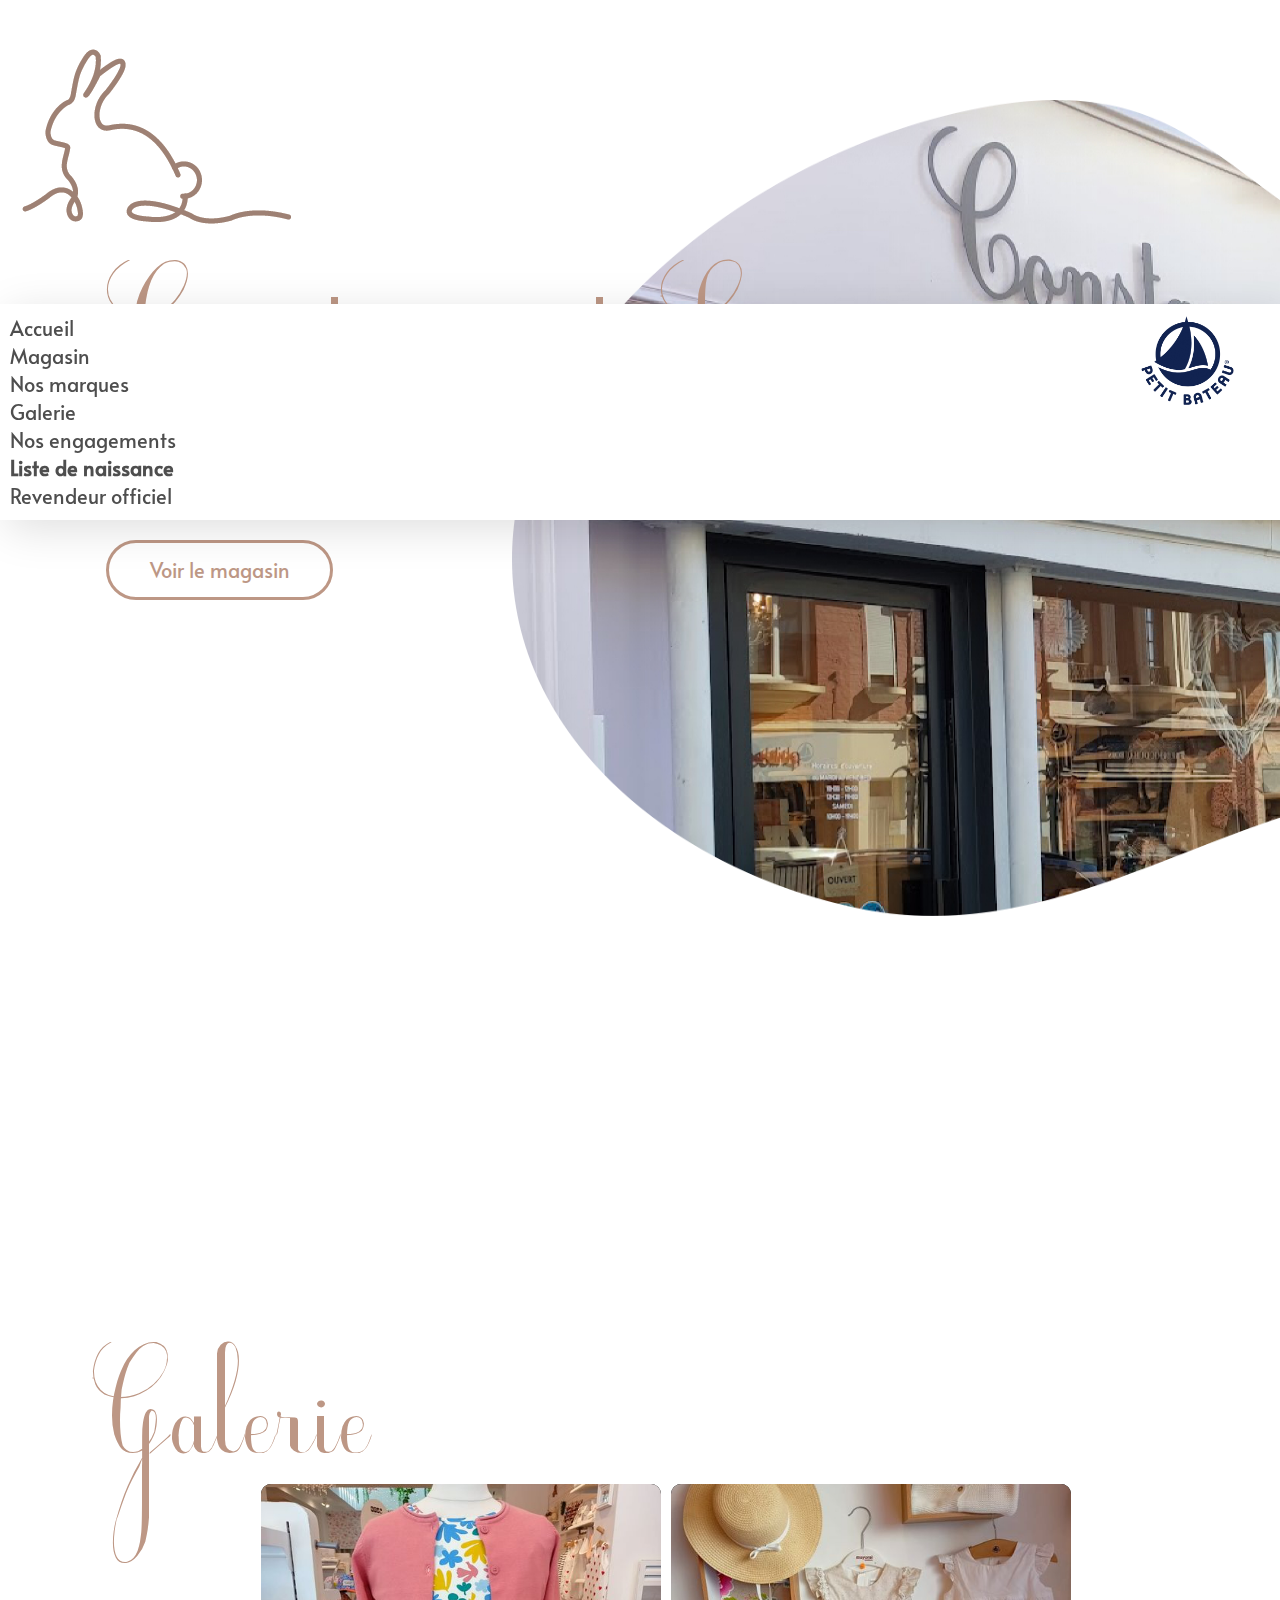
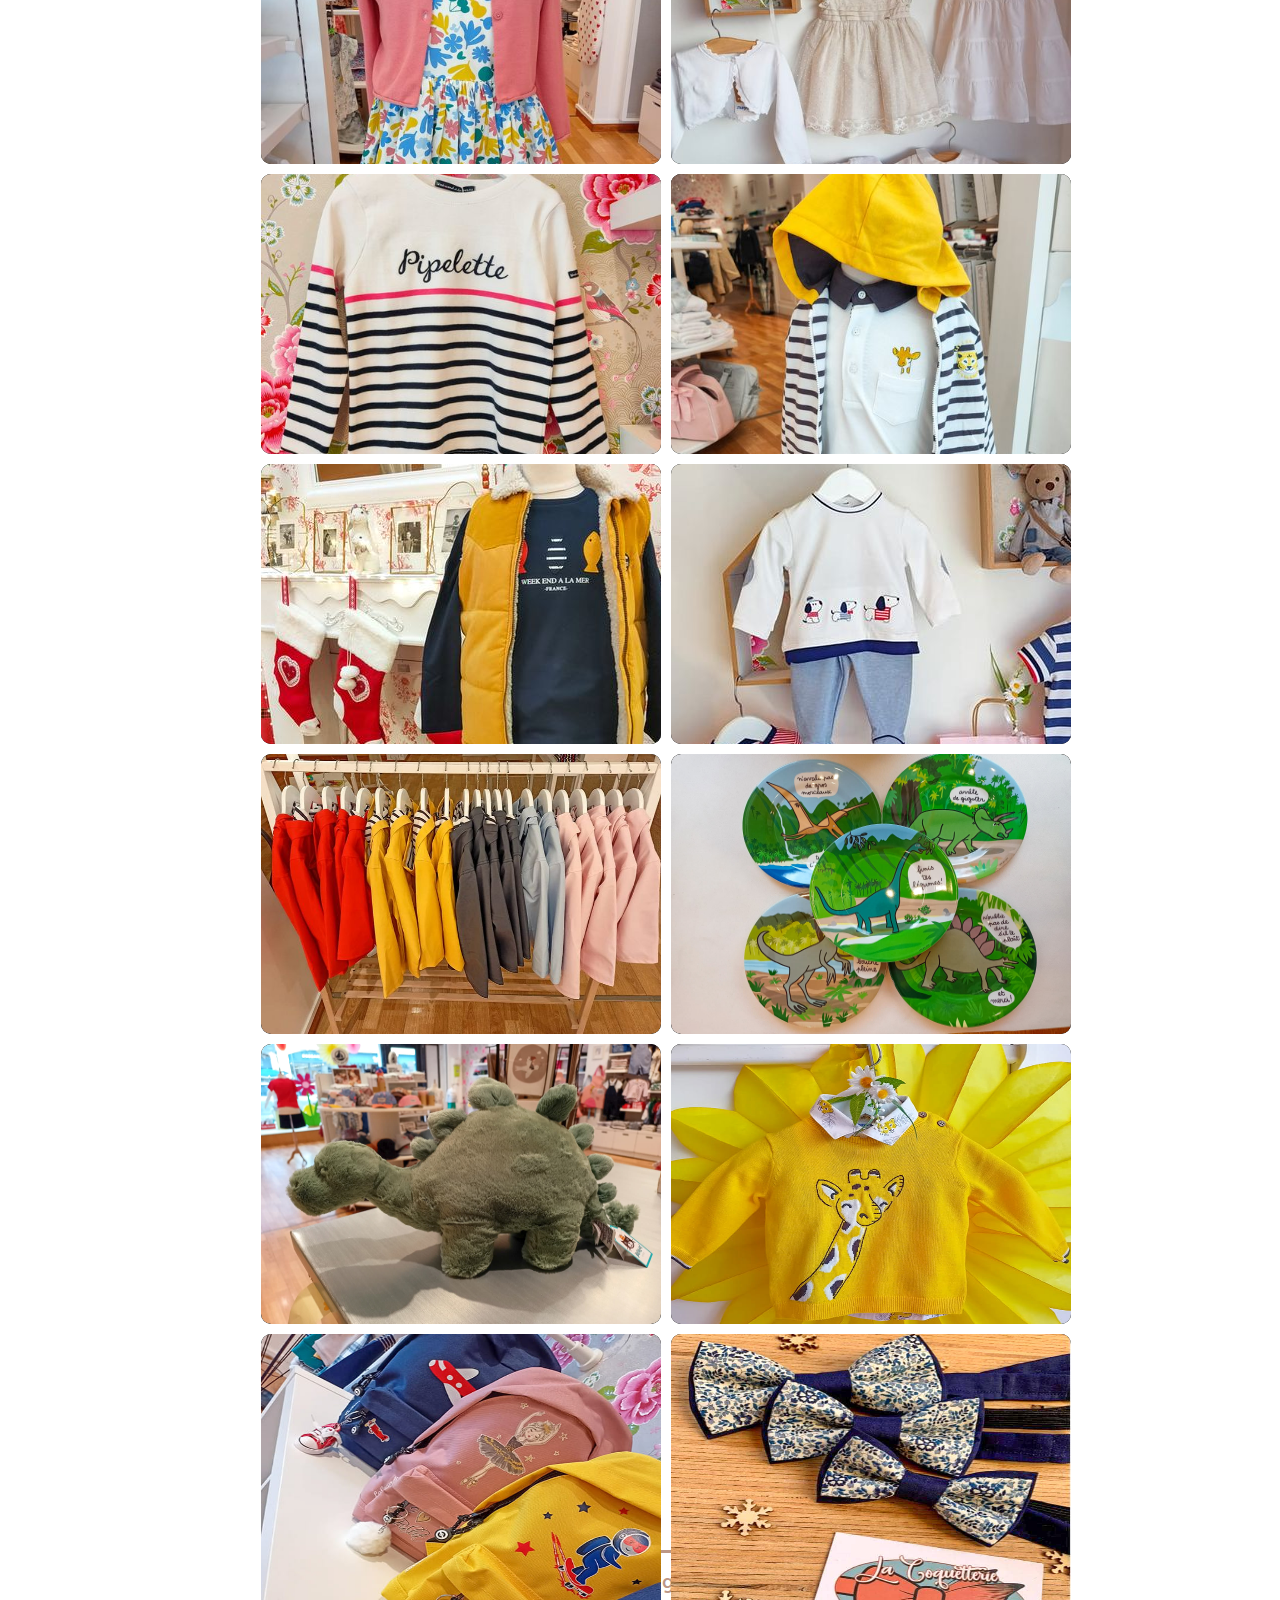
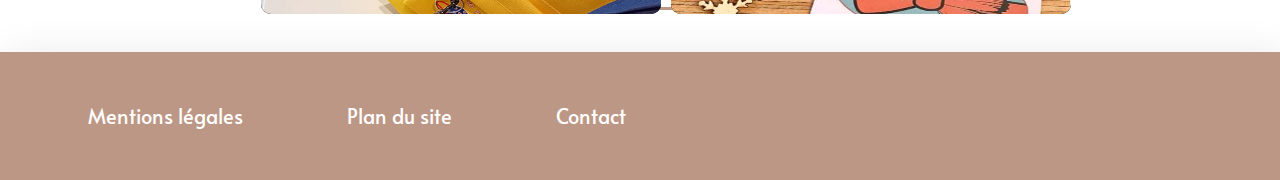
<file: index.html>
<!DOCTYPE html>
<html lang="fr">
<head>
    <meta charset="UTF-8">
    <meta http-equiv="X-UA-Compatible" content="IE=edge">
    <meta name="viewport" content="width=device-width, initial-scale=1.0">
    <link rel="stylesheet" href="css/style.css">
    <link rel="stylesheet" href="css/header-footer.css">
    <link rel="icon" type="image/png" href="img/lapin.png">
    <title>CONSTANCE & LOUIS - Votre magasin de vêtements pour enfants</title>
</head>
<body>

    <!--
        A____A
        |・ㅅ・|    Miaou Miaou !
        |っ　ｃ|
        |　　　|
        |　　　|
        |　　　|
        |　　　|
        |　　　|
        U￣￣U
    -->
    <div class="container-acc">

        <!--Header-->
        <header>
            <a href="index.html"><img src="img/lapin.png" class="p-lapin"></a>
            <nav class="navbar">
                <ul class="nav__links">
                    <li><a class="lien" id="actif" href="">Accueil</a></li>
                    <li><a class="lien"  href="justarthur.github.io/constanceetlouis/pages/magasin.html">Magasin</a></li>
                    <li><a class="lien"  href="justarthur.github.io/constanceetlouis/pages/marques.html">Nos marques</a></li>
                    <li><a class="lien" href="justarthur.github.io/constanceetlouis/pages/vitrine.html">Galerie</a></li>
                    <li><a class="lien" href="justarthur.github.io/constanceetlouis/pages/engagement.html">Nos engagements</a></li>
                    <li><a class="lien test" href="justarthur.github.io/constanceetlouis/pages/naissance.html"><strong>Liste de naissance</strong></a></li>
                    <li><a class="revend">Revendeur officiel</a></li>
                </ul>
                <a href="https://www.petit-bateau.fr" target="_blank"><img src="img/petit-bateau.png" class="p-bateau"></a>
            </nav>
        </header>

        <!--Accueil Site-->
        <div class="title">
            <p><h2>Constance et Louis</h2></p>
            <div class="presentation">
                <p><h4>Constance et Louis est un magasin indépendant<br>multimarques basé à Cambrai, pour les enfants<br>de 0 à 10 ans</h4></p>
                    <a href="justarthur.github.io/constanceetlouis/pages/magasin.html" class="btn-acc-a"><button class="btn-acc">Voir le magasin</button></a>
                <img src="img/photo1.png" class="p-magasin">
            </div>
        </div>

        <!--Galerie dans l'acceuil-->
        <div class="galerie">
            <div class="text-gal">
                <p><h2>Galerie</h2></p>
            </div>
            <div class="grid-gal">
                    <div class="grille">
                        <div class="grid-item"><img src="img/gal1.jpg"></div>
                        <div class="grid-item"><img src="img/gal2.jpg"></div>
                        <div class="grid-item"><img src="img/gal3.jpg"></div>
                        <div class="grid-item"><img src="img/gal4.jpg"></div>
                        
                        <div class="grid-item"><img src="img/gal5.jpg"></div>
                        <div class="grid-item"><img src="img/gal6.jpg"></div>
                        <div class="grid-item"><img src="img/gal7.jpg"></div>
                        <div class="grid-item"><img src="img/gal8.jpg"></div>

                        <div class="grid-item"><img src="img/gal9.jpg"></div>
                        <div class="grid-item"><img src="img/gal10.jpg"></div>
                        <div class="grid-item"><img src="img/gal11.jpg"></div>
                        <div class="grid-item"><img src="img/gal12.jpg"></div>
                </div>
            </div>
            <a href="justarthur.github.io/constanceetlouis/pages/vitrine.html" class="btn-gal-a"><button class="btn-gal">Voir la galerie</button></a>
        </div>

        <!--Footer-->
        <footer>
            <nav class="footerBar">
                <ul class="foot__links">
                    <li><a href="justarthur.github.io/constanceetlouis/pages/mentions_legales.html">Mentions légales</a></li>
                    <li><a href="justarthur.github.io/constanceetlouis/pages/plan.html">Plan du site</a></li>
                    <li><a href="justarthur.github.io/constanceetlouispages/contact.html">Contact</a></li>
                </ul>
            </nav>
        </footer>
    </div>
</body>
</html>
</file>
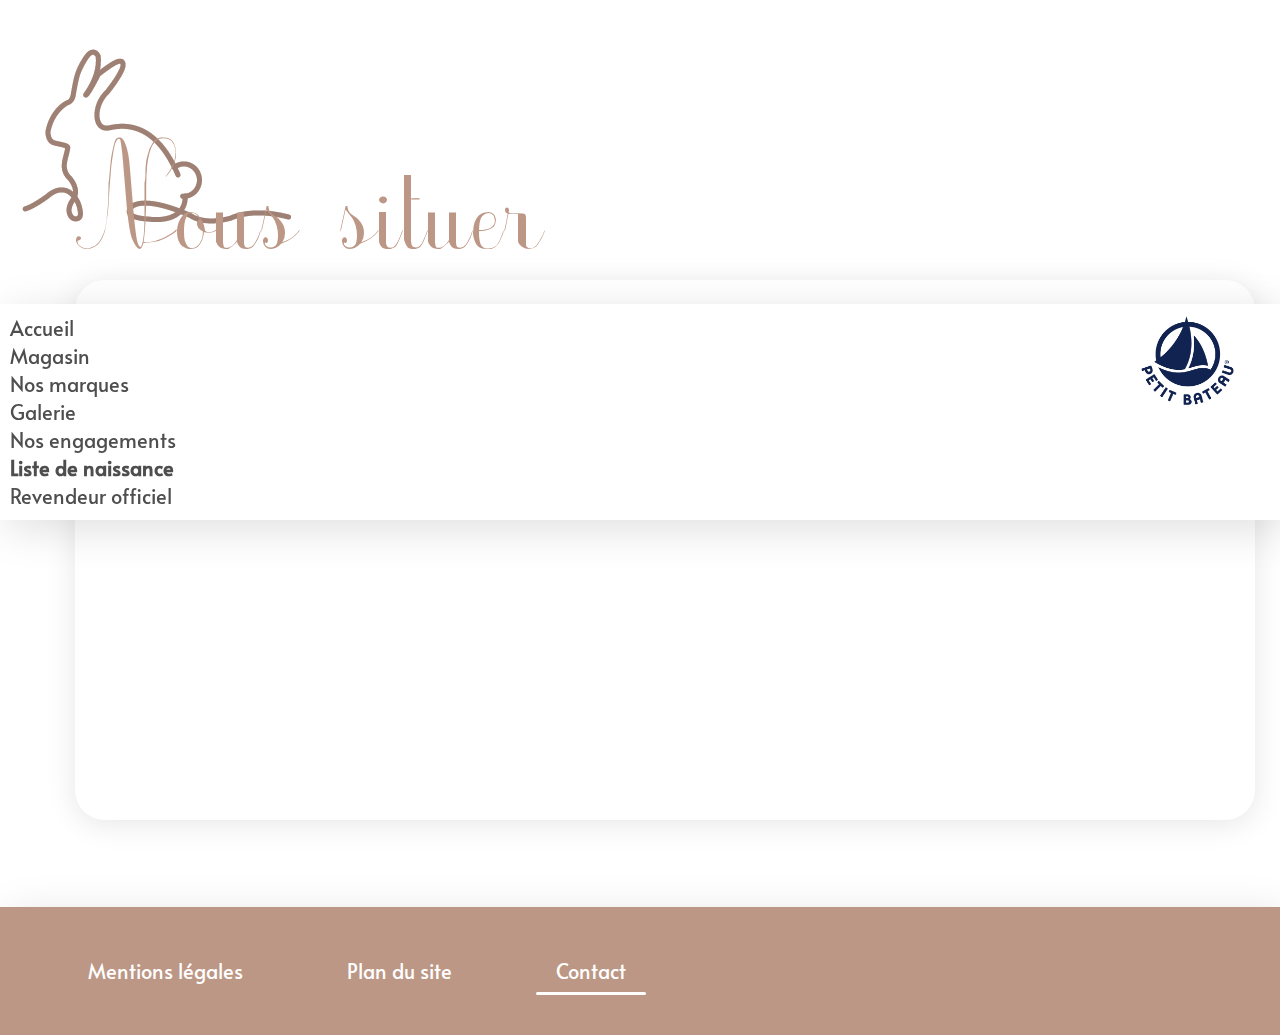
<file: pages/contact.html>
<!DOCTYPE html>
<html lang="fr">
<head>
    <meta charset="UTF-8">
    <meta http-equiv="X-UA-Compatible" content="IE=edge">
    <meta name="viewport" content="width=device-width, initial-scale=1.0">
    <link rel="stylesheet" href="../css/header-footer.css">
    <link rel="stylesheet" href="../css/style.css">
    <link rel="icon" type="image/png" href="../img/lapin.png">
    <title>CONSTANCE & LOUIS - Votre magasin de vêtements pour enfants</title>
</head>
<body>

    <div class="container-con">
        <header>
            <a href="../index.html"><img src="../img/lapin.png" class="p-lapin"></a>
            <nav class="navbar">
                <ul class="nav__links">
                    <li><a class="lien" href="../index.html">Accueil</a></li>
                    <li><a class="lien" href="magasin.html">Magasin</a></li>
                    <li><a class="lien" href="marques.html">Nos marques</a></li>
                    <li><a class="lien" href="vitrine.html">Galerie</a></li>
                    <li><a class="lien" href="engagement.html">Nos engagements</a></li>
                    <li><a class="lien test" href="naissance.html"><strong>Liste de naissance</strong></a></li>
                    <li><a class="revend">Revendeur officiel</a></li>
                </ul>
                <a href="https://www.petit-bateau.fr" target="_blank"><img src="../img/petit-bateau.png" class="p-bateau"></a>
            </nav>
        </header>

        <!--Map-->
        <div class="situer">
            <p><h2>Nous situer</h2></p>
            <iframe src="https://www.google.com/maps/embed?pb=!1m18!1m12!1m3!1d2555.3095534770446!2d3.231648715910105!3d50.17404831512308!2m3!1f0!2f0!3f0!3m2!1i1024!2i768!4f13.1!3m3!1m2!1s0x47c2bb8dee6d1125%3A0xf4902d1708245280!2sConstance%20et%20Louis!5e0!3m2!1sfr!2sfr!4v1653399211766!5m2!1sfr!2sfr" allowfullscreen="" loading="lazy" referrerpolicy="no-referrer-when-downgrade"></iframe>
        </div>

        <!--Horraire + contact-->
        <div class="horraire-contact">
            <div class="horraire">
                <p><h3>Horaires</h3></p>
                <ul class="jour">
                    <li>Du Mardi au Samedi</li>
                    <li>10h-12h30 / 14h-18h45</li>
                    </lI>
                </ul>
                </h4></p>
            </div>
            <div class="contact">
                <p><h3 class="cont">Contact</h3></p>
                <ul class="contact-info">
                    <li><h3 class="tel">03 27 37 05 28</h3></li>
                    <li><a class="face" href="https://www.facebook.com/constanceetlouis" target="_blank"><svg class="face" xmlns="http://www.w3.org/2000/svg" width="30" height="30" fill="currentColor" class="bi bi-facebook" viewBox="0 0 16 16">
                        <path d="M16 8.049c0-4.446-3.582-8.05-8-8.05C3.58 0-.002 3.603-.002 8.05c0 4.017 2.926 7.347 6.75 7.951v-5.625h-2.03V8.05H6.75V6.275c0-2.017 1.195-3.131 3.022-3.131.876 0 1.791.157 1.791.157v1.98h-1.009c-.993 0-1.303.621-1.303 1.258v1.51h2.218l-.354 2.326H9.25V16c3.824-.604 6.75-3.934 6.75-7.951z"/>
                      </svg>Facebook</a></li>
                    <li><a class="insta" href="https://www.instagram.com/constance.et.louis/" target="_blank">
                        <img src="../img/insta.svg" height="30" width="30">Instagram</a></li>
                    <li class="mail"><a href="mailto: contact@constanceetlouis.fr">contact@constanceetlouis.fr</a></li>
                </ul>
            </div>
        </div>
        <!--Footer-->
        <footer>
            <nav class="footerBar">
                <ul class="foot__links">
                    <li><a href="mentions_legales.html">Mentions légales</a></li>
                    <li><a href="plan.html">Plan du site</a></li>
                    <li><a id="actif" href="contact.html">Contact</a></li>
                </ul>
            </nav>
        </footer>
    </div>
</body>
</html>
</file>
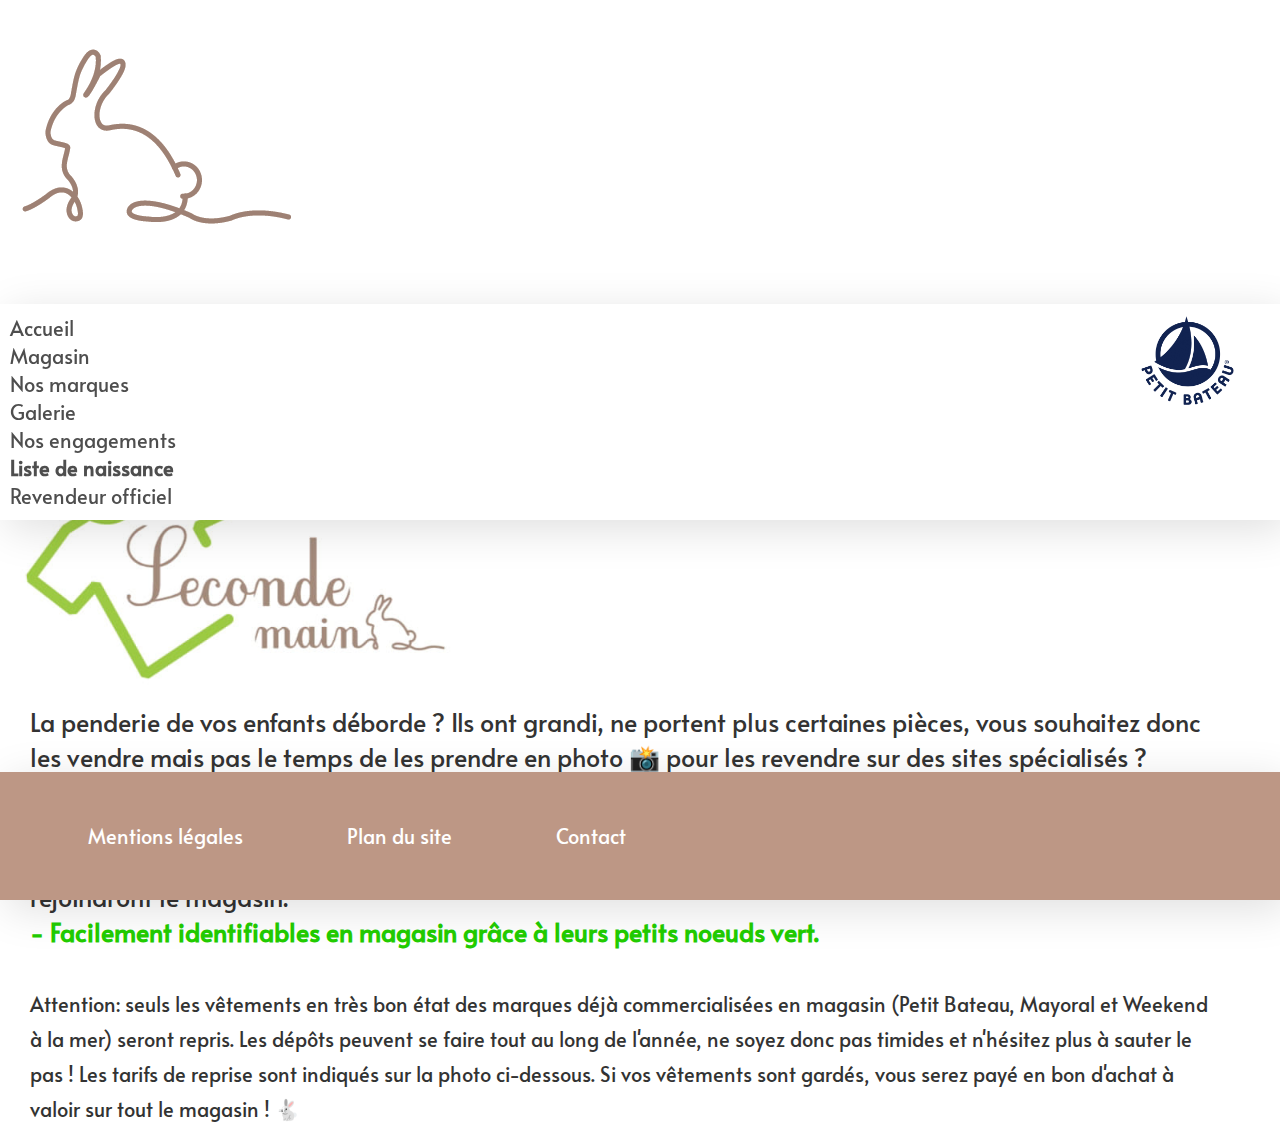
<file: pages/engagement.html>
<!DOCTYPE html>
<html lang="fr">
<head>
    <meta charset="UTF-8">
    <meta http-equiv="X-UA-Compatible" content="IE=edge">
    <meta name="viewport" content="width=device-width, initial-scale=1.0">
    <link rel="stylesheet" href="../css/header-footer.css">
    <link rel="stylesheet" href="../css/style.css">
    <link rel="icon" type="image/png" href="../img/lapin.png">
    <title>CONSTANCE & LOUIS - Votre magasin de vêtements pour enfants</title>
</head>
<body>

    <div class="container-eng">
        <!--Barre de Navigation-->
        <header>
            <a href="../index.html"><img src="../img/lapin.png" class="p-lapin"></a>
            <nav class="navbar">
                <ul class="nav__links">
                    <li><a class="lien" href="../index.html">Accueil</a></li>
                    <li><a class="lien" href="magasin.html">Magasin</a></li>
                    <li><a class="lien" href="marques.html">Nos marques</a></li>
                    <li><a class="lien" href="vitrine.html">Galerie</a></li>
                    <li><a class="lien" id="actif" href="engagement.html">Nos engagements</a></li>
                    <li><a class="lien test" href="naissance.html"><strong>Liste de naissance</strong></a></li>
                    <li><a class="revend">Revendeur officiel</a></li>
                </ul>
                <a href="https://www.petit-bateau.fr" target="_blank"><img src="../img/petit-bateau.png" class="p-bateau"></a>
            </nav>
        </header>

        <div class="text-eng">
            <img src="../img/seconde_main.jpg" alt="">
            <p>La penderie de vos enfants déborde ? Ils ont grandi, ne portent plus certaines pièces, vous souhaitez donc les vendre mais pas le temps de les prendre en photo 📸 pour les revendre sur des sites spécialisés ? Constance et Louis s'occupe de les revendre pour vous et de leur donner une seconde vie !<br><br>
                Venez donc déposer vos vêtements en boutique, Nous nous feront une joie de sélectionner ceux qui rejoindront le magasin!<br>
                <span class="vert">Facilement identifiables en magasin grâce à leurs petits noeuds vert.<br><br></span>
                <span>Attention: seuls les vêtements en très bon état des marques déjà commercialisées en magasin (Petit Bateau, Mayoral et Weekend à la mer) seront repris. Les dépôts peuvent se faire tout au long de l'année, ne soyez donc pas timides et n'hésitez plus à sauter le pas ! Les tarifs de reprise sont indiqués sur la photo ci-dessous. Si vos vêtements sont gardés, vous serez payé en bon d'achat à valoir sur tout le magasin ! 🐇</span></p>
        </div>
        
        <!--Footer-->
        <footer>
            <nav class="footerBar">
                <ul class="foot__links">
                    <li><a href="mentions_legales.html">Mentions légales</a></li>
                    <li><a href="plan.html">Plan du site</a></li>
                    <li><a href="contact.html">Contact</a></li>
                </ul>
            </nav>
        </footer>
    </div>
</body>
</html>
</file>
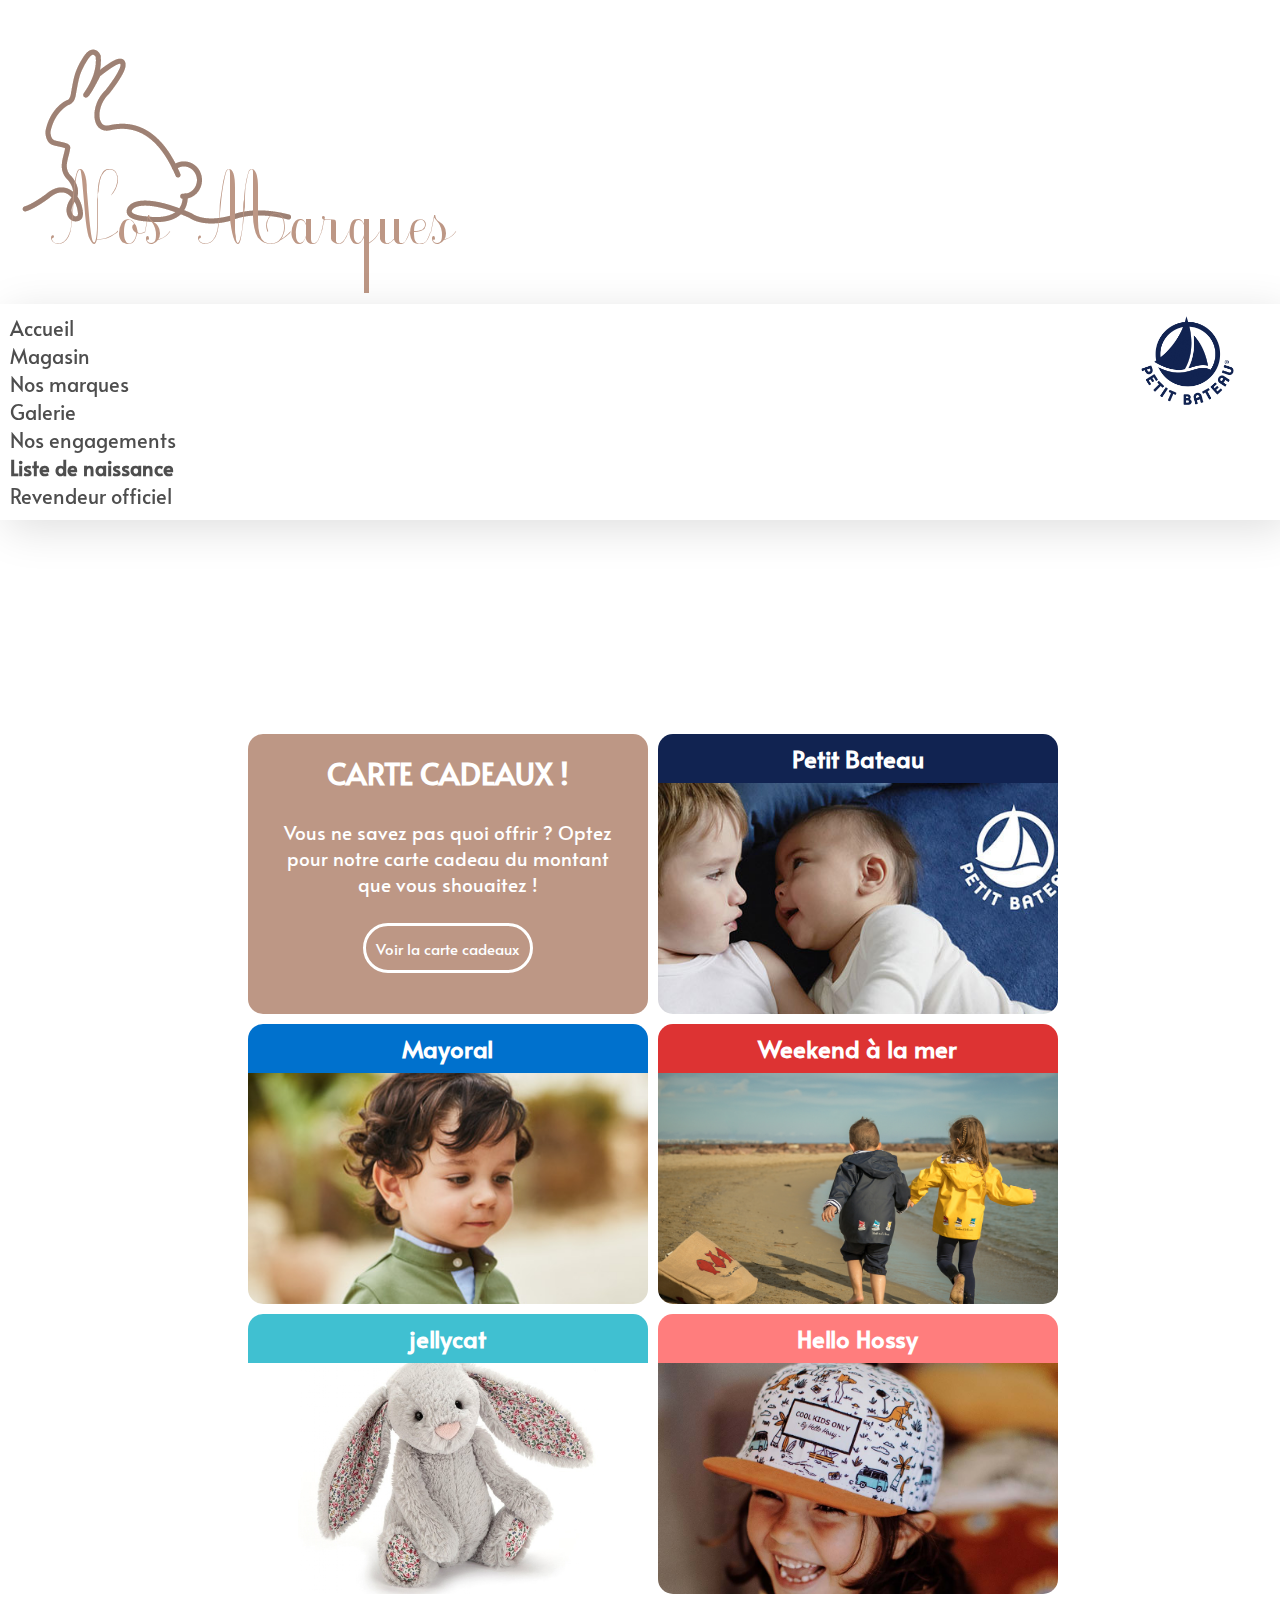
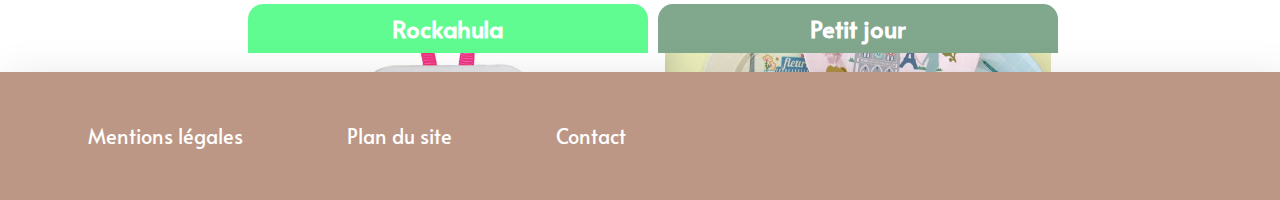
<file: pages/marques.html>
<!DOCTYPE html>
<html lang="fr">
<head>
    <meta charset="UTF-8">
    <meta http-equiv="X-UA-Compatible" content="IE=edge">
    <meta name="viewport" content="width=device-width, initial-scale=1.0">
    <link rel="stylesheet" href="../css/header-footer.css">
    <link rel="stylesheet" href="../css/style.css">
    <link rel="icon" type="image/png" href="../img/lapin.png">
    <title>CONSTANCE & LOUIS - Votre magasin de vêtements pour enfants</title>
</head>
<body>

    <div class="container-mar">
        <!--Barre de Navigation-->
        <header>
            <a href="../index.html"><img src="../img/lapin.png" class="p-lapin"></a>
            <nav class="navbar">
                <ul class="nav__links">
                    <li><a class="lien" href="../index.html">Accueil</a></li>
                    <li><a class="lien" href="magasin.html">Magasin</a></li>
                    <li><a class="lien" id="actif" href="marques.html">Nos marques</a></li>
                    <li><a class="lien" href="vitrine.html">Galerie</a></li>
                    <li><a class="lien" href="engagement.html">Nos engagements</a></li>
                    <li><a class="lien test" href="naissance.html"><strong>Liste de naissance</strong></a></li>
                    <li><a class="revend">Revendeur officiel</a></li>
                </ul>
                <a href="https://www.petit-bateau.fr" target="_blank"><img src="../img/petit-bateau.png" class="p-bateau"></a>
            </nav>
        </header>

        <div class="title-mar">
            <p><h2>Nos Marques</h2></p>
            <div class="presentation-mar">
                <p><h4>"Constance et Louis" travaille dur pour vous proposer régulièrement de nouvelles marques afin de vous éblouir à chaque visite!</h4></p>
            </div>
        </div>

        <!--Grille Item-->
        <div class="grid-mar">
            <div class="grille-mar">
                <div class="grid-item-mar">
                    <p class="card-desc"><span>CARTE CADEAUX !</span><br><br>
                        Vous ne savez pas quoi offrir ? Optez pour notre carte cadeau du montant que vous shouaitez !<br><br>
                        <a href="#"><button>Voir la carte cadeaux</button></a>
                    </p>
                </div>
                
                <div class="grid-item-mar"><h2 class="card-title">Petit Bateau</h2>
                    <img src="../img/petit-bateau.jpg"><p class="card-desc">Des vêtements et accessoires de qualité du 0 au 10 ans !</p></div>

                <div class="grid-item-mar"><h2 class="card-title">Mayoral</h2>
                    <img src="../img/mayoral-per.jpeg"><p class="card-desc">Emblématique marque espagnole de prêt à porter et accessoires du 0 au 10 ans.</p></div>

                <div class="grid-item-mar"><h2 class="card-title">Weekend à la mer</h2>
                    <img src="../img/weeken-a-la-mer-per.jpeg"><p class="card-desc">Marque iconique de bord de Mer, dispo jusqu’au 8 ans !</p></div>

                <div class="grid-item-mar"><h2 class="card-title">jellycat</h2>
                    <img src="../img/jellycat.jpg"><p class="card-desc">Notre marque de peluches Londonienne préférée ! Si douces…. !</p></div>

                <div class="grid-item-mar"><h2 class="card-title">Hello Hossy</h2>
                    <img src="../img/hellohossy.jpg"><p class="card-desc">Fabuleuses casquettes colorées pour enfants et adultes (dont duos parents-enfants !)</p></div>

                <div class="grid-item-mar"><h2 class="card-title">Rockahula</h2>
                    <img src="../img/rockahula.jpg"><p class="card-desc">Jolie marque anglaise qui a remporté le prix Junior Design Award de la meilleure marque d'accessoires ! (Barrettes, sacs, chapeaux et autres jolis accessoires)</p></div>

                <div class="grid-item-mar"><h2 class="card-title">Petit jour</h2>
                    <img src="../img/petitjour.jpg"><p class="card-desc">Cadeaux pour la petite enfance : de la belle vaisselle et des accessoires utiles !</p></div>

                <div class="grid-item-mar"><h2 class="card-title">Miss Nella</h2>
                    <img src="../img/missnella.jpg"><p class="card-desc">Cosmétiques spécialisés pour enfants, Hypoallergénique</p></div>

                <div class="grid-item-mar"><h2 class="card-title">Ki et la</h2>
                    <img src="../img/kietla.jpg"><p class="card-desc">La marque de Solaires incassable référencée chez les opticiens ! Catégorie 4. Filtre 100% des UV..</p></div>
    
                <div class="grid-item-mar"><h2 class="card-title">Cóndor</h2>
                    <img src="../img/condor.jpg"><p class="card-desc">Encore une marque rêvée ! Des collants de qualités, des bonnets, tour de cou et plus !</p></div>

                <div class="grid-item-mar"><h2 class="card-title">Nos jolis Nœuds</h2>
                    <img src="../img/noeux.jpg"><p class="card-desc">Nœuds papillons bébés, enfants et papas ! Confectionnés avec Amour par Hélène, notre créatrice locale.</p></div>

                <div class="grid-item-mar"><h2 class="card-title">Atelier Wagram</h2>
                    <img src="../img/AtelierWagram.jpg"><p class="card-desc">Cadeaux de naissance personnalisables ! (bonnets, attaches tétines, sacs, etc)</p></div>
                
                <div class="grid-item-mar"><h2 class="card-title">Atelier Oranger</h2>
                    <img src="../img/carte.png"><p class="card-desc">Illustrations et papeterie créative.
                        Des jolies cartes postales au style unique vous attendent pour compléter vos cadeaux !</p></div>

                <div class="grid-item-mar"><h2 class="card-title">Piccalilly</h2>
                    <img src="../img/piccalilly.jpg"><p class="card-desc">Vêtements éthiques, fabriqués à partir de coton biologique</p></div>

                <div class="grid-item-mar"><h2 class="card-title">Les juliettes</h2>
                    <img src="../img/lesJuliettes.png"><p class="card-desc">collections élégantes, intemporelles, et pratiques pour les enfants de 0 à 6 ans : Bavoirs, capes de bain, protèges carnets de santé, etc</p></div>
            </div>
        </div>

        <!-- <div class="publi" style="position: absolute; top: 100px; left: 50px; z-index: 5000;">
            <blockquote height=500px width=300px class="instagram-media" data-instgrm-captioned data-instgrm-permalink="https://www.instagram.com/p/CbnbnUgMv2z/?utm_source=ig_embed&amp;utm_campaign=loading" data-instgrm-version="14" style=" background:#FFF; border:0; border-radius:3px; box-shadow:0 0 1px 0 rgba(0,0,0,0.5),0 1px 10px 0 rgba(0,0,0,0.15); margin: 1px; max-width:540px; min-width:326px; padding:0; width:99.375%; width:-webkit-calc(100% - 2px); width:calc(100% - 2px);"><div style="padding:16px;"> <a href="https://www.instagram.com/p/CbnbnUgMv2z/?utm_source=ig_embed&amp;utm_campaign=loading" style=" background:#FFFFFF; line-height:0; padding:0 0; text-align:center; text-decoration:none; width:100%;" target="_blank"> <div style=" display: flex; flex-direction: row; align-items: center;"> <div style="background-color: #F4F4F4; border-radius: 50%; flex-grow: 0; height: 40px; margin-right: 14px; width: 40px;"></div> <div style="display: flex; flex-direction: column; flex-grow: 1; justify-content: center;"> <div style=" background-color: #F4F4F4; border-radius: 4px; flex-grow: 0; height: 14px; margin-bottom: 6px; width: 100px;"></div> <div style=" background-color: #F4F4F4; border-radius: 4px; flex-grow: 0; height: 14px; width: 60px;"></div></div></div><div style="padding: 19% 0;"></div> <div style="display:block; height:50px; margin:0 auto 12px; width:50px;"><svg width="50px" height="50px" viewBox="0 0 60 60" version="1.1" xmlns="https://www.w3.org/2000/svg" xmlns:xlink="https://www.w3.org/1999/xlink"><g stroke="none" stroke-width="1" fill="none" fill-rule="evenodd"><g transform="translate(-511.000000, -20.000000)" fill="#000000"><g><path d="M556.869,30.41 C554.814,30.41 553.148,32.076 553.148,34.131 C553.148,36.186 554.814,37.852 556.869,37.852 C558.924,37.852 560.59,36.186 560.59,34.131 C560.59,32.076 558.924,30.41 556.869,30.41 M541,60.657 C535.114,60.657 530.342,55.887 530.342,50 C530.342,44.114 535.114,39.342 541,39.342 C546.887,39.342 551.658,44.114 551.658,50 C551.658,55.887 546.887,60.657 541,60.657 M541,33.886 C532.1,33.886 524.886,41.1 524.886,50 C524.886,58.899 532.1,66.113 541,66.113 C549.9,66.113 557.115,58.899 557.115,50 C557.115,41.1 549.9,33.886 541,33.886 M565.378,62.101 C565.244,65.022 564.756,66.606 564.346,67.663 C563.803,69.06 563.154,70.057 562.106,71.106 C561.058,72.155 560.06,72.803 558.662,73.347 C557.607,73.757 556.021,74.244 553.102,74.378 C549.944,74.521 548.997,74.552 541,74.552 C533.003,74.552 532.056,74.521 528.898,74.378 C525.979,74.244 524.393,73.757 523.338,73.347 C521.94,72.803 520.942,72.155 519.894,71.106 C518.846,70.057 518.197,69.06 517.654,67.663 C517.244,66.606 516.755,65.022 516.623,62.101 C516.479,58.943 516.448,57.996 516.448,50 C516.448,42.003 516.479,41.056 516.623,37.899 C516.755,34.978 517.244,33.391 517.654,32.338 C518.197,30.938 518.846,29.942 519.894,28.894 C520.942,27.846 521.94,27.196 523.338,26.654 C524.393,26.244 525.979,25.756 528.898,25.623 C532.057,25.479 533.004,25.448 541,25.448 C548.997,25.448 549.943,25.479 553.102,25.623 C556.021,25.756 557.607,26.244 558.662,26.654 C560.06,27.196 561.058,27.846 562.106,28.894 C563.154,29.942 563.803,30.938 564.346,32.338 C564.756,33.391 565.244,34.978 565.378,37.899 C565.522,41.056 565.552,42.003 565.552,50 C565.552,57.996 565.522,58.943 565.378,62.101 M570.82,37.631 C570.674,34.438 570.167,32.258 569.425,30.349 C568.659,28.377 567.633,26.702 565.965,25.035 C564.297,23.368 562.623,22.342 560.652,21.575 C558.743,20.834 556.562,20.326 553.369,20.18 C550.169,20.033 549.148,20 541,20 C532.853,20 531.831,20.033 528.631,20.18 C525.438,20.326 523.257,20.834 521.349,21.575 C519.376,22.342 517.703,23.368 516.035,25.035 C514.368,26.702 513.342,28.377 512.574,30.349 C511.834,32.258 511.326,34.438 511.181,37.631 C511.035,40.831 511,41.851 511,50 C511,58.147 511.035,59.17 511.181,62.369 C511.326,65.562 511.834,67.743 512.574,69.651 C513.342,71.625 514.368,73.296 516.035,74.965 C517.703,76.634 519.376,77.658 521.349,78.425 C523.257,79.167 525.438,79.673 528.631,79.82 C531.831,79.965 532.853,80.001 541,80.001 C549.148,80.001 550.169,79.965 553.369,79.82 C556.562,79.673 558.743,79.167 560.652,78.425 C562.623,77.658 564.297,76.634 565.965,74.965 C567.633,73.296 568.659,71.625 569.425,69.651 C570.167,67.743 570.674,65.562 570.82,62.369 C570.966,59.17 571,58.147 571,50 C571,41.851 570.966,40.831 570.82,37.631"></path></g></g></g></svg></div><div style="padding-top: 8px;"> <div style=" color:#3897f0; font-family:Arial,sans-serif; font-size:14px; font-style:normal; font-weight:550; line-height:18px;">Voir cette publication sur Instagram</div></div><div style="padding: 12.5% 0;"></div> <div style="display: flex; flex-direction: row; margin-bottom: 14px; align-items: center;"><div> <div style="background-color: #F4F4F4; border-radius: 50%; height: 12.5px; width: 12.5px; transform: translateX(0px) translateY(7px);"></div> <div style="background-color: #F4F4F4; height: 12.5px; transform: rotate(-45deg) translateX(3px) translateY(1px); width: 12.5px; flex-grow: 0; margin-right: 14px; margin-left: 2px;"></div> <div style="background-color: #F4F4F4; border-radius: 50%; height: 12.5px; width: 12.5px; transform: translateX(9px) translateY(-18px);"></div></div><div style="margin-left: 8px;"> <div style=" background-color: #F4F4F4; border-radius: 50%; flex-grow: 0; height: 20px; width: 20px;"></div> <div style=" width: 0; height: 0; border-top: 2px solid transparent; border-left: 6px solid #f4f4f4; border-bottom: 2px solid transparent; transform: translateX(16px) translateY(-4px) rotate(30deg)"></div></div><div style="margin-left: auto;"> <div style=" width: 0px; border-top: 8px solid #F4F4F4; border-right: 8px solid transparent; transform: translateY(16px);"></div> <div style=" background-color: #F4F4F4; flex-grow: 0; height: 12px; width: 16px; transform: translateY(-4px);"></div> <div style=" width: 0; height: 0; border-top: 8px solid #F4F4F4; border-left: 8px solid transparent; transform: translateY(-4px) translateX(8px);"></div></div></div> <div style="display: flex; flex-direction: column; flex-grow: 1; justify-content: center; margin-bottom: 24px;"> <div style=" background-color: #F4F4F4; border-radius: 4px; flex-grow: 0; height: 14px; margin-bottom: 6px; width: 224px;"></div> <div style=" background-color: #F4F4F4; border-radius: 4px; flex-grow: 0; height: 14px; width: 144px;"></div></div></a><p style=" color:#c9c8cd; font-family:Arial,sans-serif; font-size:14px; line-height:17px; margin-bottom:0; margin-top:8px; overflow:hidden; padding:8px 0 7px; text-align:center; text-overflow:ellipsis; white-space:nowrap;"><a href="https://www.instagram.com/p/CbnbnUgMv2z/?utm_source=ig_embed&amp;utm_campaign=loading" style=" color:#c9c8cd; font-family:Arial,sans-serif; font-size:14px; font-style:normal; font-weight:normal; line-height:17px; text-decoration:none;" target="_blank">Une publication partagée par Arthur.B (@su_apt_install_kuma)</a></p></div></blockquote> <script async src="//www.instagram.com/embed.js"></script>
        </div> -->

        <!--Footer-->
        <footer>
            <nav class="footerBar">
                <ul class="foot__links">
                    <li><a href="mentions_legales.html">Mentions légales</a></li>
                    <li><a href="plan.html">Plan du site</a></li>
                    <li><a href="contact.html">Contact</a></li>
                </ul>
            </nav>
        </footer>        
    </div>
</body>
</html>
</file>
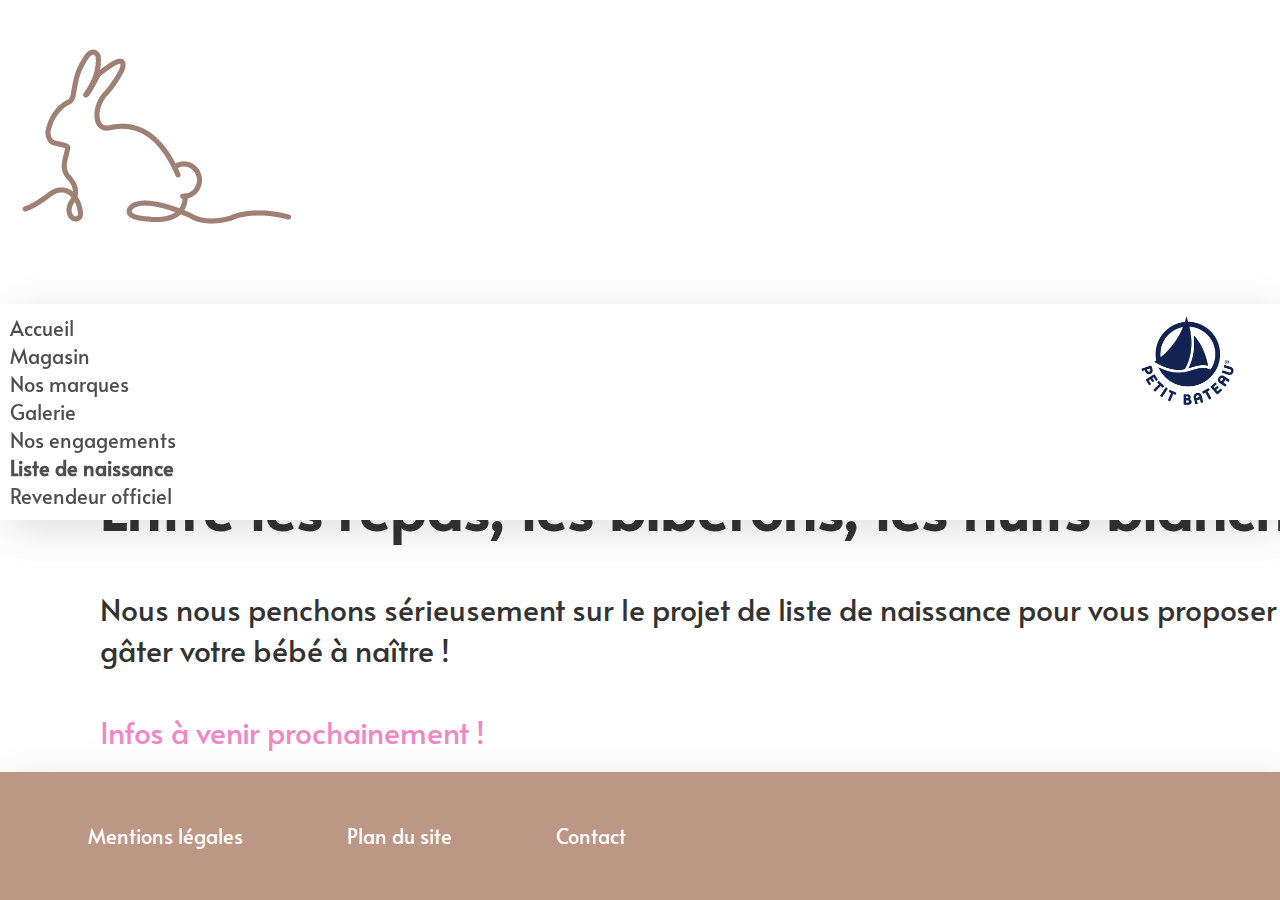
<file: pages/naissance.html>
<!DOCTYPE html>
<html lang="fr">
<head>
    <meta charset="UTF-8">
    <meta http-equiv="X-UA-Compatible" content="IE=edge">
    <meta name="viewport" content="width=device-width, initial-scale=1.0">
    <link rel="stylesheet" href="../css/header-footer.css">
    <link rel="stylesheet" href="../css/style.css">
    <link rel="icon" type="image/png" href="../img/lapin.png">
    <title>CONSTANCE & LOUIS - Votre magasin de vêtements pour enfants</title>
</head>
<body>
    <div class="container-nais">
        <!--Barre de Navigation-->
        <header>
            <a href="../index.html"><img src="../img/lapin.png" class="p-lapin"></a>
            <nav class="navbar">
                <ul class="nav__links">
                    <li><a class="lien" href="../index.html">Accueil</a></li>
                    <li><a class="lien" href="magasin.html">Magasin</a></li>
                    <li><a class="lien" href="marques.html">Nos marques</a></li>
                    <li><a class="lien" href="vitrine.html">Galerie</a></li>
                    <li><a class="lien" href="engagement.html">Nos engagements</a></li>
                    <li><a class="lien test" id="actif" href="naissance.html"><strong>Liste de naissance</strong></a></li>
                    <li><a class="revend">Revendeur officiel</a></li>
                </ul>
                <a href="https://www.petit-bateau.fr" target="_blank"><img src="../img/petit-bateau.png" class="p-bateau"></a>
            </nav>
        </header>

        <div class="error">
            <p><h1>Entre les repas, les biberons, les nuits blanches et les couches...</h1><br>
                Nous nous penchons sérieusement sur le projet de liste de naissance pour vous proposer au plus vite une solution vous permettant de gâter votre bébé à naître !<br><br>
                <span>Infos à venir prochainement !</span></p>
        </div>
        
        <!--Footer-->
        <footer>
            <nav class="footerBar">
                <ul class="foot__links">
                    <li><a href="mentions_legales.html">Mentions légales</a></li>
                    <li><a href="plan.html">Plan du site</a></li>
                    <li><a href="contact.html">Contact</a></li>
                </ul>
            </nav>
        </footer>
    </div>
</body>
</html>
</file>
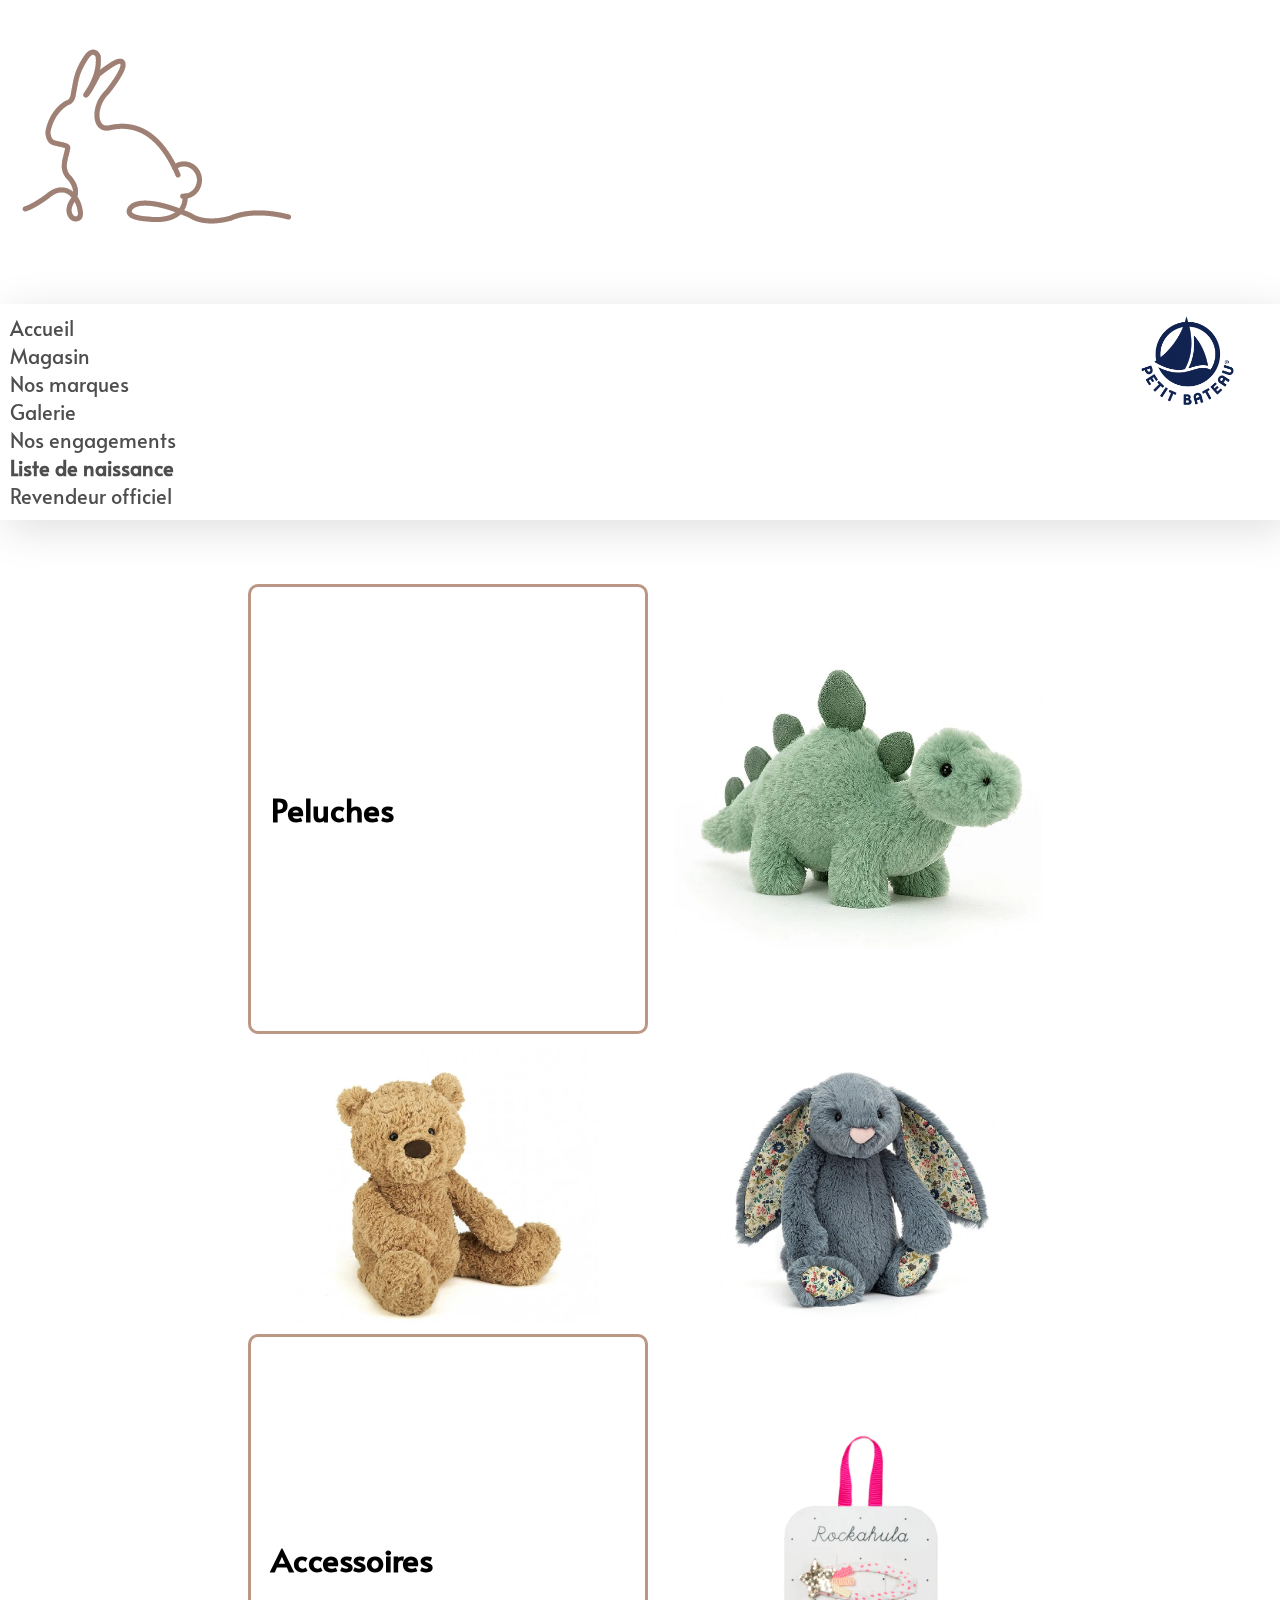
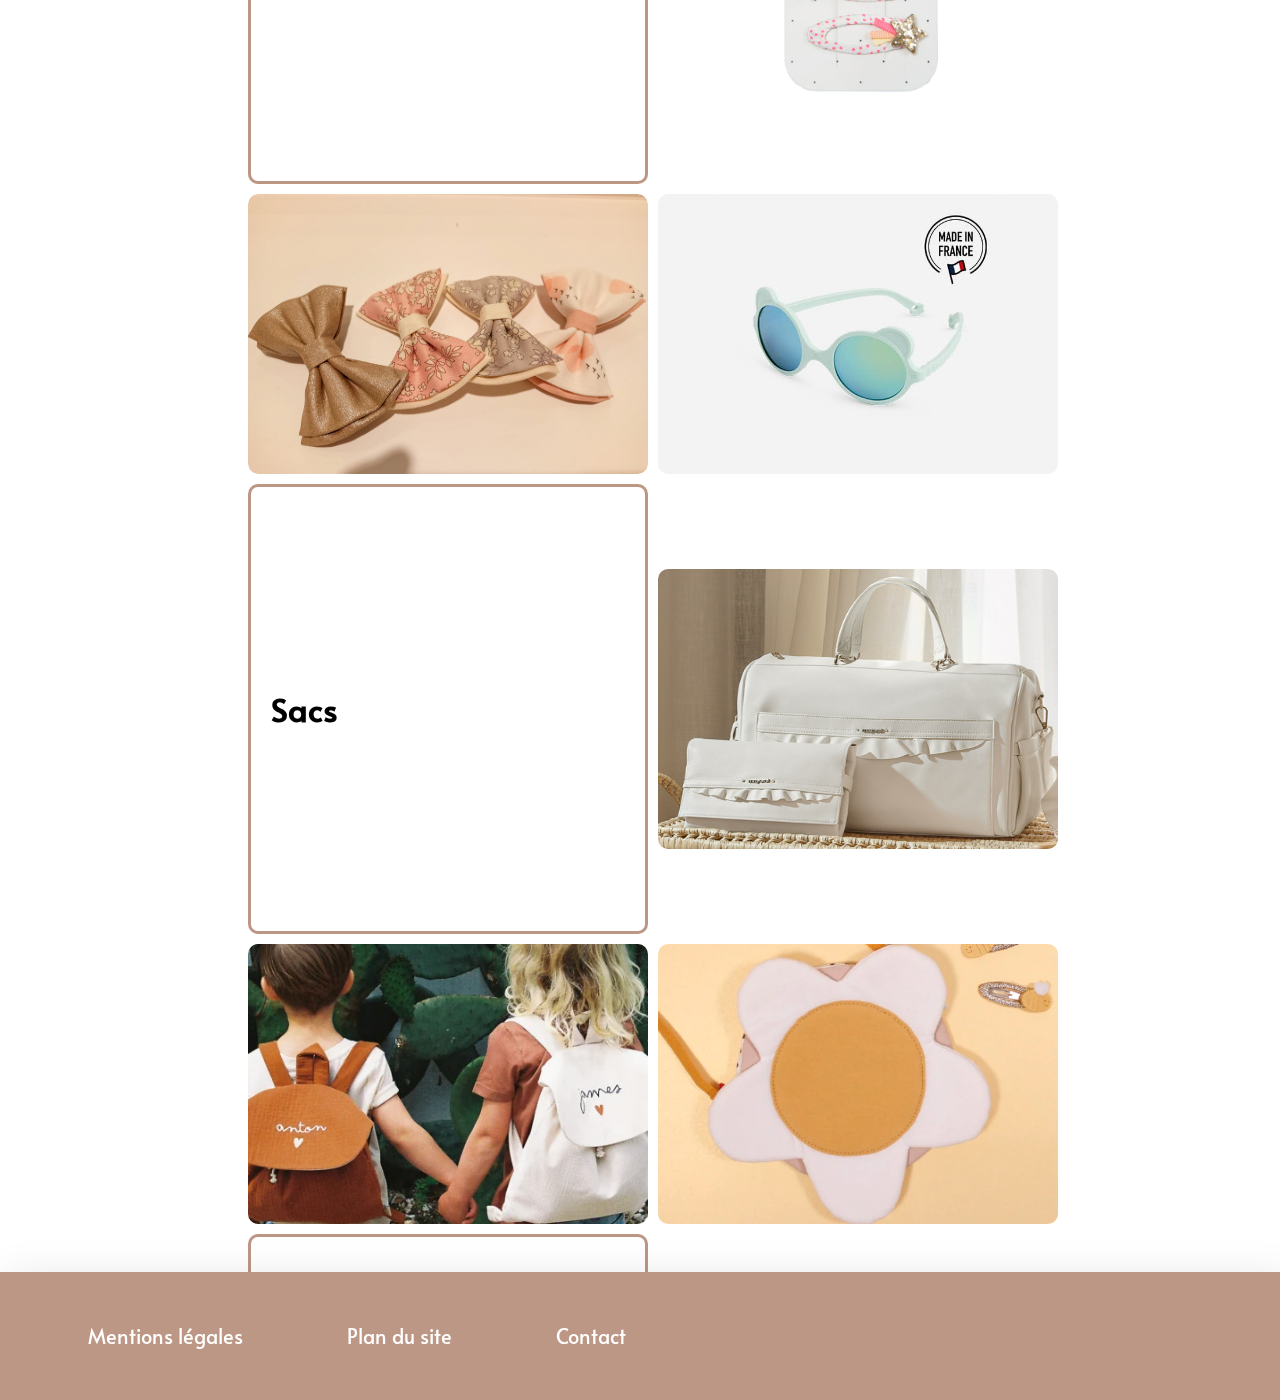
<file: pages/vitrine.html>
<!DOCTYPE html>
<html lang="fr">
<head>
    <meta charset="UTF-8">
    <meta http-equiv="X-UA-Compatible" content="IE=edge">
    <meta name="viewport" content="width=device-width, initial-scale=1.0">
    <link rel="stylesheet" href="../css/header-footer.css">
    <link rel="stylesheet" href="../css/style.css">
    <link rel="icon" type="image/png" href="../img/lapin.png">
    <title>CONSTANCE & LOUIS - Votre magasin de vêtements pour enfants</title>
</head>
<body>
    <div class="container-vit">
        <!--Barre de Navigation-->
        <header>
            <a href="../index.html"><img src="../img/lapin.png" class="p-lapin"></a>
            <nav class="navbar">
                <ul class="nav__links">
                    <li><a class="lien" href="../index.html">Accueil</a></li>
                    <li><a class="lien" href="magasin.html">Magasin</a></li>
                    <li><a class="lien" href="marques.html">Nos marques</a></li>
                    <li><a class="lien" id="actif" href="vitrine.html">Galerie</a></li>
                    <li><a class="lien" href="engagement.html">Nos engagements</a></li>
                    <li><a class="lien test" href="naissance.html"><strong>Liste de naissance</strong></a></li>
                    <li><a class="revend">Revendeur officiel</a></li>
                </ul>
                <a href="https://www.petit-bateau.fr" target="_blank"><img src="../img/petit-bateau.png" class="p-bateau"></a>
            </nav>
        </header>

        <div class="grid-vit">
            <div class="grille-vit">
                <h1>Peluches</h1>
                <div class="grid-item-vit"><img src="../img/dinno.jpg"></div>
                <div class="grid-item-vit"><img src="../img/bear.jpg"></div>
                <div class="grid-item-vit"><img src="../img/bunny.jpg"></div>

                <h1>Accessoires</h1>
                <div class="grid-item-vit"><img src="../img/acc_hair.jpg"></div>
                <div class="grid-item-vit"><img src="../img/acc_noeux.jpg"></div>
                <div class="grid-item-vit"><img src="../img/acc_lun.jpg"></div>

                <h1>Sacs</h1>
                <div class="grid-item-vit"><img src="../img/sac_a_langer.jpg"></div>
                <div class="grid-item-vit"><img src="../img/sac_a_dos.jpg"></div>
                <div class="grid-item-vit"><img src="../img/sac_accessoire.jpg"></div>

                <h1>Vêtement Bébé, enfants</h1>
                <div class="grid-item-vit"><img src="../img/vet_petit_mayoral.jpg"></div>
                <div class="grid-item-vit"><img src="../img/vet_petit_week.jpg"></div>
                <div class="grid-item-vit"><img src="../img/vet_petit_bat.jpg"></div>

                <h1>Le magasin</h1>
                <div class="grid-item-vit"><img src="../img/gal13.jpg"></div>
                <div class="grid-item-vit"><img src="../img/gal14.jpg"></div>
                <div class="grid-item-vit"></div>
        </div>
    </div>
        
        <!--Footer-->
        <footer>
            <nav class="footerBar">
                <ul class="foot__links">
                    <li><a href="mentions_legales.html">Mentions légales</a></li>
                    <li><a href="plan.html">Plan du site</a></li>
                    <li><a href="contact.html">Contact</a></li>
                </ul>
            </nav>
        </footer>
    </div>
</body>
</html>
</file>
<file: css/style.css>
/*!                IMPORTATION DES FONTS               */
@import url('https://fonts.googleapis.com/css2?family=Alata&display=swap');
@font-face {
    font-family: "Ecolier";
    src: url('../font/ec.TTF') format('truetype');
}

:root {
    --linear-gradien-insta: linear-gradient(45deg, rgba(242, 213, 11, 1) 0%, rgba(247,74,0,1) 31%, rgba(196,40,111,1) 66%, rgba(125, 54, 174, 1) 78%);
}

/*Initialisation des pages*/
*, ::before, ::after {
    box-sizing: border-box;
    margin: 0;
    padding: 0;
    font-family: 'Alata', sans-serif;
    user-select: none;
}

.container-acc {
    position: relative;
    height: 2350px;
    overflow-x: hidden;
}

.container-mag {
    position: relative;
    height: 250vh;
    overflow-x: hidden;
}

.container-mar {
    position: relative;
    height: 1800px;
    overflow-x: hidden;
}

.container-vit {
    position: relative;
    height:  3000px;
    overflow-x: hidden;
}

.container-con {
    position: relative;
    height: 115vh;
    overflow-x: hidden;
}

h1, h2, h3, h4, h5, h6 {
    transition: 0.3s;
}

/*?---------------------------------------ACCUEIL---------------------------------------*/
/*Initialisation Titre*/
.title h2 {
    z-index: 1;
    position: absolute;
    max-width: 949px;
    max-height: 188px;
    left: 106px;
    top: 277px;
    font-family: 'Ecolier';
    font-weight: 500;
    font-size: 150px;
    line-height: 188px;
    color: #BD9785;
}

/*Initialisation paragraphe*/
.title h4 {
    z-index: 1;
    position: absolute;
    max-width: 850px;
    height: auto;
    left: 106px;
    top: 400px;
    font-weight: 400;
    font-size: 30px;
    color: #4E4E4E;
}

/*Initialisation du boutton*/
.btn-acc {
    position: absolute;
    width: 227px;
    height: 60px;
    left: 106px;
    top: 540px;
    border: 3px solid #BD9785;
    border-radius: 37px;
    background-color: #fff;
    font-size: 20px;
    color: #BD9785;
}

.btn-acc:hover, .btn-acc-a:hover a {
    background-color: #BD9785;
    color: #fff;
    cursor: pointer;
}

/*Initialisation photo magasin*/
.p-magasin {
    position: absolute;
    width: 1500px;
    height: 816px;
    left: 40%;
    top: 100px;
    z-index: -1;
}

/*?---------------------------------------ACCUIEL + GALERIE---------------------------------------*/
/*Initialisation partie galerie*/
.galerie .text-gal {
    position: relative;
    top: 1000px;
}

/*Titre Galerie*/
.galerie h2 {
    position: absolute;
    width: 393px;
    height: 188px;
    left: 92px;
    top: 0px;
    font-family: 'Ecolier';
    font-weight: 500;
    font-size: 150px;
    color: #BD9785;
}

/*Description Galerie*/

/*Ensemble grille Galerie*/
.grid-gal {
    position: relative;
}

.grille {
    position: absolute;
    max-width: 2000px;
    width: 90%;
    height: auto;
    top: 1150px;
    left: 7%;
    margin: 30px auto;
    display: grid;
    grid-template-columns: repeat(auto-fill, 400px); 
    justify-content: center;
    grid-gap: 10px;
}

/*Un item de la grille*/
.grid-item, .grid-item img {
    width: 400px;
    height: 280px;
    background: #333;
    transition: 0.3s;
    z-index: 1;
    border-radius: 10px;
    background-size: cover;
    overflow: hidden;
}

.grid-item:hover {
    transform: scale(1.3);
    transition: 0.3s;
    box-shadow: 11px 7px 26px 0px rgba(0,0,0,0.26);
    z-index: 2;
}

/*Un item de la grille précis*/
.grid-item:nth-child(1) img {
    position: relative;
    top: -50px;
    height: 500px;
}

.grid-item:nth-child(2) img {
    position: relative;
    height: auto;
    top: -100px;
}

.grid-item:nth-child(3) img {
    position: relative;
    top: -180px;
    height: auto;
}

.grid-item:nth-child(4) img {
    position: relative;
    height: auto;
    top: -50px;
}

.grid-item:nth-child(5) img {
    position: relative;
    height: auto;
    width: auto;
    left: -50px;
    top: -120px;
}

.grid-item:nth-child(6) img {
    position: relative;
    height: auto;
    width: auto;
    top: -170px;
}

.grid-item:nth-child(10) img {
    position: relative;
    height: 400px;
    top: -30px;
}

.grid-item:nth-child(11) img {
    position: relative;
    height: 500px;
    width: 500px;
}

.grid-item:nth-child(12) img {
    position: relative;
    height: 400px;
    width: 430px;
    top: -30px;
    left: -30px;
}

/*Bouton Galerie*/
.btn-gal {
    position: absolute;
    width: 225px;
    height: 60px;
    left: 43%;
    top: 2100px;
    border: 3px solid #BD9785;
    border-radius: 30px;
    background-color: #fff;
    font-size: 20px;
    color: #BD9785;
}

.btn-gal:hover, .btn-gal-a:hover a {
    background-color: #BD9785;
    color: #fff;
    cursor: pointer;
}

/*?---------------------------------------MAGASIN---------------------------------------*/
/*Banner constance et louis*/
.constance img {
    position: absolute;
    width: 1920px;
    height: 710px;
    left: 0px;
    top: 120px;
    z-index: 0;
}

/*Description magasin*/
.constance h4 {
    position: absolute;
    width: 1828px;
    height: 82px;
    left: 58px;
    top: 730px;
    font-weight: 400;
    font-size: 30px;
    color: #4E4E4E;
}

/*Tritre Representantes*/
.representantes h1 {
    position: absolute;
    width: 493px;
    height: 125px;
    left: 960px;
    top: 993px;
    font-family: 'Ecolier';
    font-weight: 500;
    font-size: 100px;
    color: #BD9785;
}

/*Despriction representantes*/
.representantes h4 {
    position: absolute;
    width: 740px;
    height: 205px;
    left: 960px;
    top: 1150px;
    font-weight: 400;
    font-size: 30px;
    color: #4E4E4E;
}

/*Photo representantes*/
.representantes img {
    position: absolute;
    width: 864px;
    height: 486px;
    left: 58px;
    top: 993px;
    border-radius: 22px;
}

/*Coin jeu*/
    .coin-jeu h1 {
    position: absolute;
    width: 500px;
    left: 58px;
    top: 1600px;
    font-family: 'Ecolier';
    font-weight: 500;
    font-size: 100px;
    color: #BD9785;
}

/*Despriction Coin jeu*/
.coin-jeu h4 {
    position: absolute;
    width: 800px;
    left: 58px;
    top: 1800px;
    font-weight: 400;
    font-size: 30px;
    color: #4E4E4E;
}

/*Photo Coin jeu*/
.coin-jeu img {
    position: absolute;
    width: 864px;
    height: 486px;
    left: 950px;
    top: 1650px;
    border-radius: 22px;
}

/*?---------------------------------------CONTACT---------------------------------------*/
.situer h2 {
    position: absolute;
    min-width: 622px;
    left: 75px;
    top: 100px;
    font-family: 'Ecolier';
    font-weight: 500;
    font-size: 150px;
    color: #BD9785;
}

.situer iframe {
    position: absolute;
    width: 1180px;
    height: 540px;
    left: 75px;
    top: 280px;
    border: 0;
    box-shadow: 0px 4px 30px rgba(0,0,0,0.1);
    border-radius: 30px;
}

/*?---------------------------------------Horraires + contact---------------------------------------*/
.horraire-contact {
    position: absolute;
    width: 482px;
    height: 672px;
    left: 1384px;
    top: 244px;
    bottom: 1115px;
}

.horraire h3 {
    position: absolute;
    width: 250px;
    height: 83px;
    font-weight: 400;
    font-size: 60px;
    color: #4E4E4E;
}

.horraire .jour {
    position: absolute;
    width: 350px;
    height: 287px;
    top: 80px;
    list-style: none;
    font-weight: 400;
    font-size: 30px;
    color: #BD9785;
}

.horraire .jour .ferme, .horraire .heures .ferme {
    color: #4E4E4E;
}

.horraire .heures {
    position: absolute;
    width: 318px;
    height: 287px;
    left: 170px;
    top: 80px;
    font-weight: 400;
    font-size: 30px;
    color: #BD9785;
    list-style: none;
}

.contact {
    position: absolute;
    width:  388px;
    height: 265px;
    top: 200px;
}

.cont{
    font-weight: 400;
    font-size: 60px;
    color: #4E4E4E;
}

.contact-info {
    font-weight: 400;
    font-size: 30px;
    color: #BD9785;
    list-style: none;
}

.contact-info a {
    text-decoration: none;
}

.contact .contact-info svg {
    vertical-align: middle;
    margin-right: 10px;
    margin-bottom: 10px;
}

.contact .contact-info svg.face, .contact .contact-info a.face {
    color: #0071cd;
}

.contact .contact-info a.insta {
    background: var(--linear-gradien-insta);
    background-clip: border-box;
    -webkit-background-clip: text;
    -webkit-text-fill-color: transparent;
}

.contact-info img {
    position: relative;
    top: 5px;
    margin-right: 10px;
}

.contact .contact-info .mail {
    position: relative;
    top: 30px;
    font-size: 20px;
}

/*?---------------------------------------MARQUES---------------------------------------*/
.title-mar h2 {
    z-index: 1;
    position: absolute;
    max-width: 949px;
    max-height: 188px;
    left: 50px;
    top: 150px;
    font-family: 'Ecolier';
    font-weight: 500;
    font-size: 100px;
    line-height: 188px;
    color: #BD9785;
}

.title-mar h4 {
    z-index: 1;
    position: absolute;
    max-width: 1800px;
    height: 205px;
    left: 50px;
    top: 300px;
    font-weight: 400;
    font-size: 20px;
    color: #4E4E4E;
}

.grid-mar {
    position: relative;
}

.grille-mar {
    position: absolute;
    max-width: 2000px;
    width: 90%;
    height: auto;
    top: 400px;
    left: 6%;
    margin: 30px auto;
    display: grid;
    grid-template-columns: repeat(auto-fill, 400px); 
    justify-content: center;
    grid-gap: 10px;
}

.grid-item-mar {
    position: relative;
    width: 400px;
    height: 280px;
    transition: 0.5s;
    z-index: 1;
    border-radius: 15px;
    overflow: hidden;
}

.card-title {
    display: block;
    text-align: center;
    color: #fff;
    background-color: #BD9785;
    padding: 2%;
    border-top-right-radius: 10px;
    border-top-left-radius: 10px;
}

.grid-item-mar img {
    width: 100%;
    height: 90%;
    object-fit: cover;
    display: block;
    position: relative;
}

.card-desc {
    display: block;
    font-size: 1.2rem;
    position: absolute;
    width: 0;
    height: 100%;
    top: 0;
    opacity: 0;
    padding: 18px 8%;
    background-color: #112351;
    transition: 0.3s;
    border-radius: 10px;
    color: #fff;
    font-weight: 500;
}

.grid-item-mar:hover .card-desc {
    opacity: 1;
    height: 100%;
    width: 100%;
}

.grid-item-mar:hover {
    transform: scale(1.3);
    transition: 0.3s;
    box-shadow: 11px 7px 26px 0px rgba(0,0,0,0.26);
    z-index: 10;
}

/*!                        Choix d'une carte pour les marques                        */
.grid-item-mar:nth-child(1):hover {
    transform: none;
    box-shadow: none;
}

.grid-item-mar:nth-child(1) .card-desc {
    opacity: 1;
    height: 100%;
    width: 100%;
    text-align: center;
}

.grid-item-mar:nth-child(1) .card-desc span {
    font-size: 30px;
    font-weight: bold;
}

.grid-item-mar:nth-child(1) .card-desc button  {
    height: 50px;
    width: 170px;
    background-color: #BD9785;
    border-radius: 50px;
    border: 3px solid #fff;
    text-align: center;
    transition: 0.3s;
    color: #fff;
    font-size: 15px;
    cursor: pointer;
}

.grid-item-mar:nth-child(1) .card-desc button:hover {
    transform: scale(1.1);
    transition: 0.3s;
    box-shadow: 11px 7px 26px 0px rgba(0,0,0,0.1);
}

.grid-item-mar:nth-child(1) .card-title, .grid-item-mar:nth-child(1) .card-desc {
    background-color: #BD9785;
}

.grid-item-mar:nth-child(2) .card-title, .grid-item-mar:nth-child(2) .card-desc {
    background-color: #112351;
}

.grid-item-mar:nth-child(3) .card-title, .grid-item-mar:nth-child(3) .card-desc {
    background-color: #0071cd;
}

.grid-item-mar:nth-child(4) .card-title, .grid-item-mar:nth-child(4) .card-desc {
    background-color: #dd3333;
}

.grid-item-mar:nth-child(5) .card-title, .grid-item-mar:nth-child(5) .card-desc {
    background-color: #40c0d1;
}

.grid-item-mar:nth-child(6) .card-title, .grid-item-mar:nth-child(6) .card-desc {
    background-color: #ff7d7d;
}

.grid-item-mar:nth-child(7) .card-title, .grid-item-mar:nth-child(7) .card-desc {
    background-color: #60fc91;
}

.grid-item-mar:nth-child(8) .card-title, .grid-item-mar:nth-child(8) .card-desc {
    background-color: #81a78d;
}

.grid-item-mar:nth-child(9) .card-title, .grid-item-mar:nth-child(9) .card-desc {
    background-color: #dd9933;
}

.grid-item-mar:nth-child(10) .card-title, .grid-item-mar:nth-child(10) .card-desc {
    background-color: #0071cd;
}

.grid-item-mar:nth-child(11) .card-title, .grid-item-mar:nth-child(11) .card-desc {
    background-color: #40c0d1;
}

.grid-item-mar:nth-child(12) .card-title, .grid-item-mar:nth-child(12) .card-desc {
    background-color: #800000;
}

.grid-item-mar:nth-child(13) .card-title, .grid-item-mar:nth-child(13) .card-desc {
    background-color: #d2b56f;
}

.grid-item-mar:nth-child(14) .card-title, .grid-item-mar:nth-child(14) .card-desc {
    background-color: #9e5a40;
}

.grid-item-mar:nth-child(15) .card-title, .grid-item-mar:nth-child(15) .card-desc {
    background-color: #9c9da2;
}

.grid-item-mar:nth-child(16) .card-title, .grid-item-mar:nth-child(16) .card-desc {
    background-color: #dbb89a;
}

.grid-item-mar:nth-child(3) img {
    height: 170%;
}

.grid-item-mar:nth-child(5) img {
    position: absolute;
    top: 15px;
    left: 50px;
    width: 300px;
    height: 300px;
    z-index: -1;
}

.grid-item-mar:nth-child(6) img {
    height: 140%;
}

.grid-item-mar:nth-child(7) img {
    position: relative;
    top: -40px;
    height: 100%;
    z-index: -2;
}

.grid-item-mar:nth-child(10) img {
    position: relative;
    left: 45px;
    width: 80%;
    height: 70%;
}

.grid-item-mar:nth-child(12) img {
    position: relative;
    top: -20px;
    z-index: -2;
}

.error {
    position: relative;
    top: 160px;
    left: 100px;
    width: 1800px;
    color: #333;
    font-size: 30px;
    font-weight: 500;
}

.error span {
    color: #f088c8;
}

/*Ensemble grille Galerie*/
.grid-vit {
    position: relative;
}

.grille-vit {
    position: absolute;
    max-width: 2000px;
    width: 90%;
    height: auto;
    top: 250px;
    left: 6%;
    margin: 30px auto;
    display: grid;
    grid-template-columns: repeat(auto-fill, 400px); 
    justify-content: center;
    align-items: center;
    grid-gap: 10px;
}

/*Un item de la grille*/
.grid-item-vit, .grid-item-vit img {
    width: 400px;
    height: 280px;
    background-color: #fff;
    transition: 0.3s;
    z-index: 1;
    border-radius: 10px;
    overflow: hidden;
}

.grid-item-vit:hover {
    transform: scale(1.3);
    transition: 0.3s;
    box-shadow: 11px 7px 26px 0px rgba(0,0,0,0.26);
    z-index: 2;
}
.grille-vit h1 {
    padding: 50% 20px;
    height: 100%;
    border:  3px solid #BD9785;
    border-radius: 10px;
}

.grid-item-vit:nth-child(2) img {
    position: relative;
    top: -75px;
    height: 400px;
    width: 400px;
}

.grid-item-vit:nth-child(3) img {
    position: relative;
    left: 50px;
    height: 300px;
    width: 300px;
}

.grid-item-vit:nth-child(4) img {
    position: relative;
    left: 50px;
    height: 300px;
    width: 300px;
}

.grid-item-vit:nth-child(6) img {
    position: relative;
    left: 50px;
    height: 300px;
    width: 300px;
}

.grid-item-vit:nth-child(8) img {
    position: relative;
    left: 50px;
    height: 300px;
    width: 300px;
}

.grid-item-vit:nth-child(8) {
    background-color: #f3f3f3;
}

.grid-item-vit:nth-child(10) img {
    position: relative;
    top: -120px;
    left: -50px;
    height: 600px;
    width: 500px;
}

.grid-item-vit:nth-child(11) img {
    position: relative;
    height: 500px;
    width: 500px;
    top: -90px;
    left: -50px;
}

.grid-item-vit:nth-child(12) img {
    position: relative;
    top: -200px;
    left: -50px;
    height: 500px;
    width: 500px;
}

.grid-item-vit:nth-child(14) img {
    position: relative;
    top: -120px;
    left: -50px;
    height: 500px;
    width: 500px;
}

.grid-item-vit:nth-child(15) img {
    position: relative;
    left: 50px;
    height: 280px;
    width: 280px;
}

.grid-item-vit:nth-child(15) {
    background-color: #fefefe;
}

.grid-item-vit:nth-child(16) img {
    position: relative;
    top: -90px;
    left: -50px;
    height: 500px;
    width: 500px;
}

.grid-item-vit:nth-child(18) img {
    position: relative;
    top: -200px;
    height: 600px;
    width: 500px;
}

.grid-item-vit:nth-child(19) img {
    position: relative;
    top: -150px;
    height: 500px;
    width: 400px;
}

.grid-item-vit:nth-child(20), .grid-item-vit:nth-child(20):hover {
    transform: none;
    box-shadow: none;
    z-index: -2;
}

/*?-------------------Engagements-------------------*/
.text-eng {
    position: relative;
    max-width: 93vw;
    height: auto;
    top: 400px;
    left: 30px;
}

.text-eng img {
    position: absolute;
    z-index: -2;
    top: -250px;
    left: -80px;
    height: 250px;
}

.text-eng p {
    font-family: 'Alata';
    color: #333;
    font-size: 25px;
}

.text-eng p span {
    font-family: 'Alata';
    color: #333;
    font-size: 20px;
    line-height: 5px;
}

.text-eng p span.vert {
    color: #22cd00;
    font-size: 25px;
    font-weight: 900;
}

.text-eng p span.vert::before {
    content: '- ';
}








/*!-----------------RESPONSIVE DESIGN-------------------------*/
@media(max-width: 1700px) {
    .container-acc {
        height: 2800px;
    }

    .btn-gal {
        top: 2570px;
    }
}

@media(max-width: 1372px) {
    .container-acc {
        height: 3380px;
    }

    .btn-gal {
        top: 3150px;
    }
}

@media(max-width: 1080px) {
    .p-magasin {
        visibility: hidden;
    }
}

@media(max-width: 915px) {
    .container-acc {
        height: 5000px;
    }

    .btn-gal {
        top: 4900px;
        left: 330px;
    }
}

@media(max-width: 900px) {
    .title h2 {
        left: 20px;
        top: 120px;
        font-size: 70px;
        min-width: 450px;
        transition: 0.3s;
    }
    .presentation h4 {
        display: flex;
        font-size: 20px;
        left: 40px;
        top: 240px;
    }

    .btn-acc {
        left: 40px;
        top: 370px;
    }
}

@media (max-width:414px) {
    .presentation h4 {
        width: 350px;
    }
    .btn-acc {
        transform: scale(0.8);
        left: 20px;
        top: 470px;
    }
}
</file>
<file: css/header-footer.css>
@import url('https://fonts.googleapis.com/css2?family=Alata&display=swap');
@import url('https://fonts.googleapis.com/css2?family=Alex+Brush&display=swap');

/*Initialisation de la page*/
*, *:before, *:after {
    box-sizing: border-box;
    margin: 0;
    padding: 0;
    font-family: 'Alata', sans-serif;
}

/*---------------------------------------HEADER---------------------------------------*/
.navbar {
    position: fixed;
    padding: 10px;
    display: flex;
    justify-content: space-between;
    width: 100%;
    box-sizing: border-box;
    background-color: #fff;
    box-shadow: 7px 9px 41px rgba(0, 0, 0, 0.13);
    z-index: 1000;
}

.navbar ul, .navbar ul a {
    list-style: none;
    text-decoration: none;
    color: #4E4E4E;
    font-family: 'Alata', sans-serif;
    font-weight: 500;
    font-size: 20px;
}

.navbar ul img {
    display: none;
    height: 200px;
}

.navbar ul a.gras {
    color: #f088c8;
    font-weight: 900;
}

.navbar .logo img {
    height: 100px;
    z-index: 10001;
}

.navbar a img.p-bateau {
    width: 165px;
    height: 93px;
}

.navbar .nav-links ul {
    display: flex;
}

.navbar .nav-links ul li {
    margin: 30px 0;
}

.nav-links li {
    display: inline-block;
    padding: 0px 30px;
}

.nav-links li a {
    position: relative;
    padding: 0 20px;
}

.navbar .menu-hamburger {
    display: none;
    position: absolute;
    top: 35px;
    right: 50px;
    width: 35px;
}

.mobile-menu {
    margin-left: 0;
}

/*? Animation */
.navbar .nav-links ul li a:after {
    content: "";
    border-radius: 10px;
    position: absolute;
    background-color: #BD9785;
    height: 3px;
    width: 0;
    left: 0;
    bottom: -10px;
    transition: 0.3s;
}

.navbar .nav-links ul li a:hover:after,
.navbar .nav-links ul li a#actif:after {
    width: 100%;
}

.navbar .nav-links ul li a.gras:after {
    content: "";
    border-radius: 10px;
    position: absolute;
    background-color: #f088c8;
    height: 3px;
    width: 0;
    left: 0;
    bottom: -10px;
    transition: 0.3s;
}

.navbar .nav-links ul li a.gras:hover:after {
    width: 100%;
}

/*? NavBar Texte Petit Bateau */
.revend1 {
    position: absolute;
    right: 160px;
    top: 45px;
    font-size: 20px;
    color: #112351;
    font-weight: 900;
}

.revend2 {
    display: none;
    position: absolute;
    right: 20px;
    width: 200px;
    text-align: center;
    top: 30px;
    font-size: 20px;
    color: #112351;
    font-weight: 900;
}




/*---------------------------------------FOOTER---------------------------------------*/
/*Initialisation Footer*/
footer {
    position: absolute;
    bottom: 0;
    vertical-align: middle;
    background-color: #BD9785;
    z-index: 100;
    display: flex;
    align-items: center;
    padding: 50px 3%;
    width: 100%;
    box-shadow: 7px 9px 41px rgba(0, 0, 0, 0.13);
}


footer li,  footer a {
    font-family: 'Alata', sans-serif;
    font-weight: 500;
    font-size: 20px;
    color : #fff;
    text-decoration: none;
    cursor: pointer;
}

.foot__links {
    list-style: none;
}


.foot__links li {
    display: inline-block;
    padding: 0px 30px;
}


.foot__links li a {
    position: relative;
    padding: 0 20px;
}


.foot__links li a:after {
    content: "";
    border-radius: 10px;
    position: absolute;
    background-color: #fff;
    height: 3px;
    width: 0;
    left: 0;
    bottom: -10px;
    transition: 0.3s;
}


.foot__links li a:hover:after {
    width: 100%;
}

.foot__links li a#actif::after{
    width: 100%;
}
</file>
